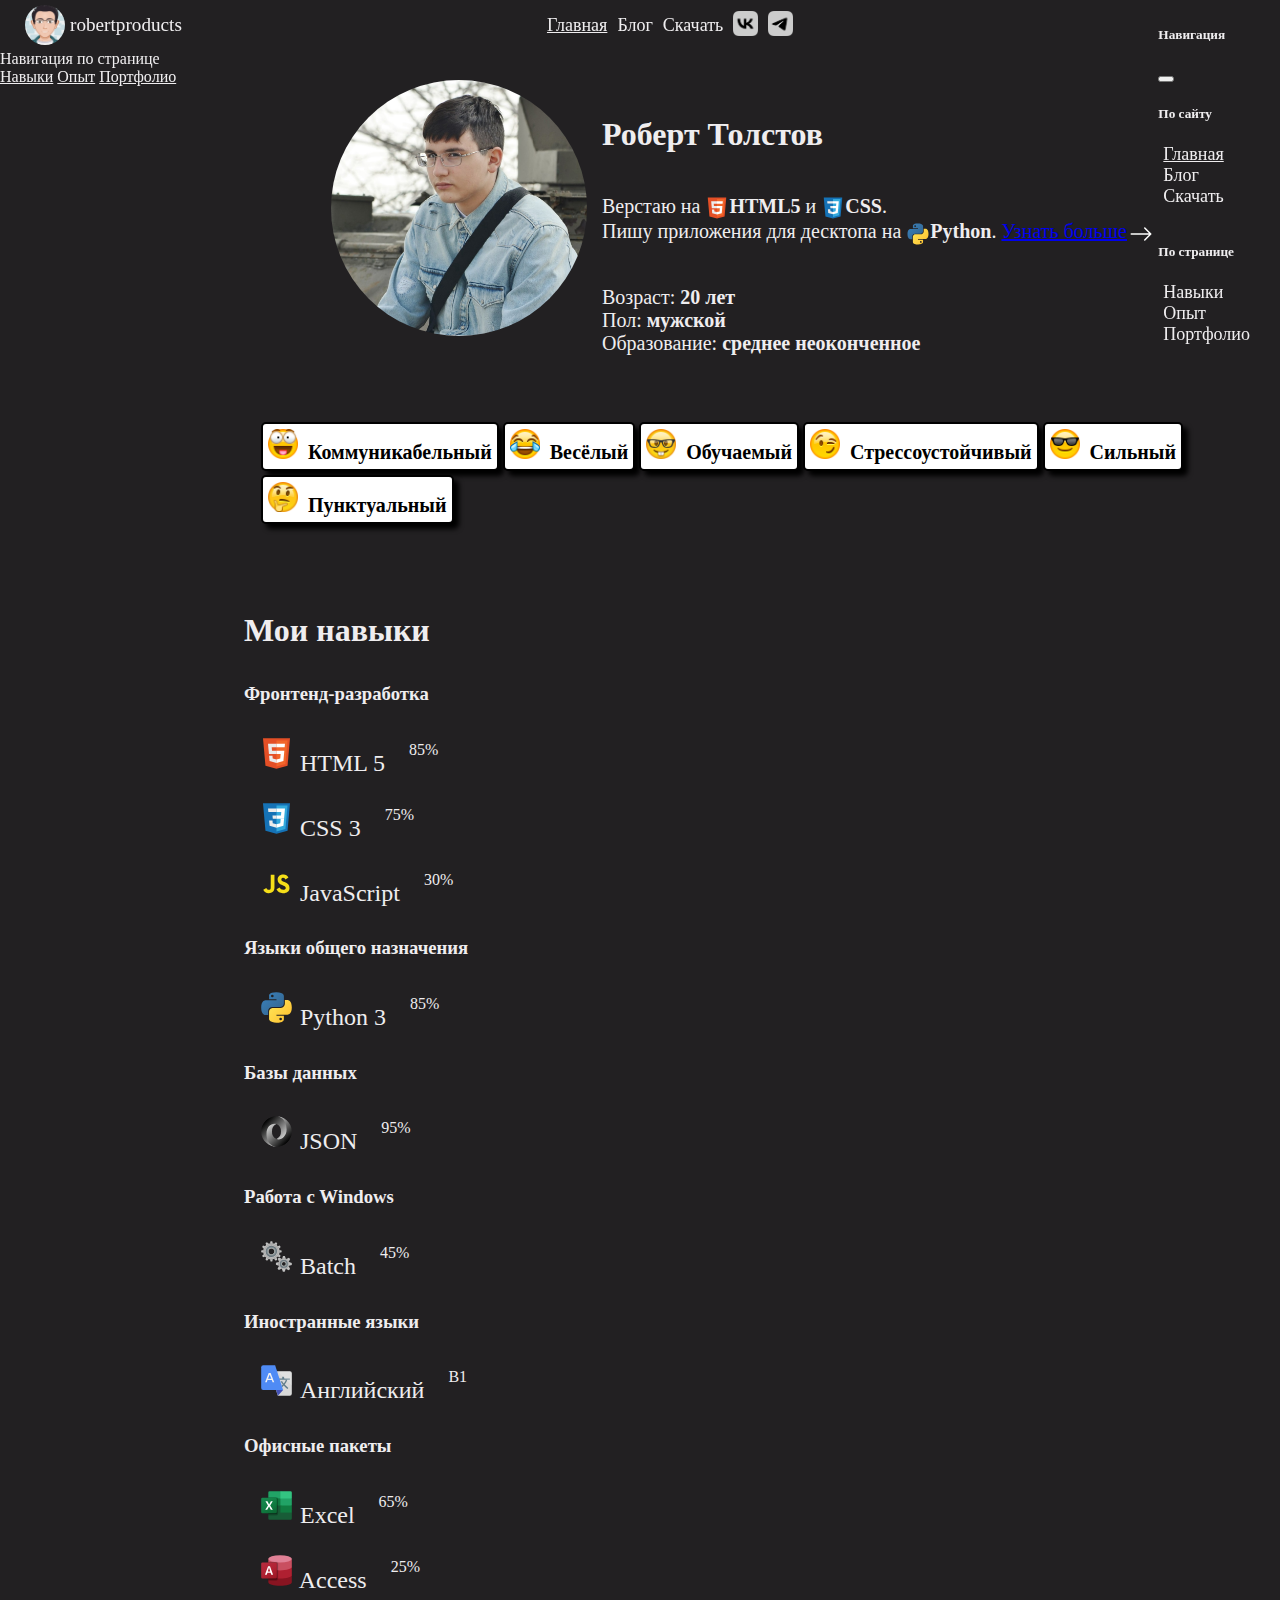
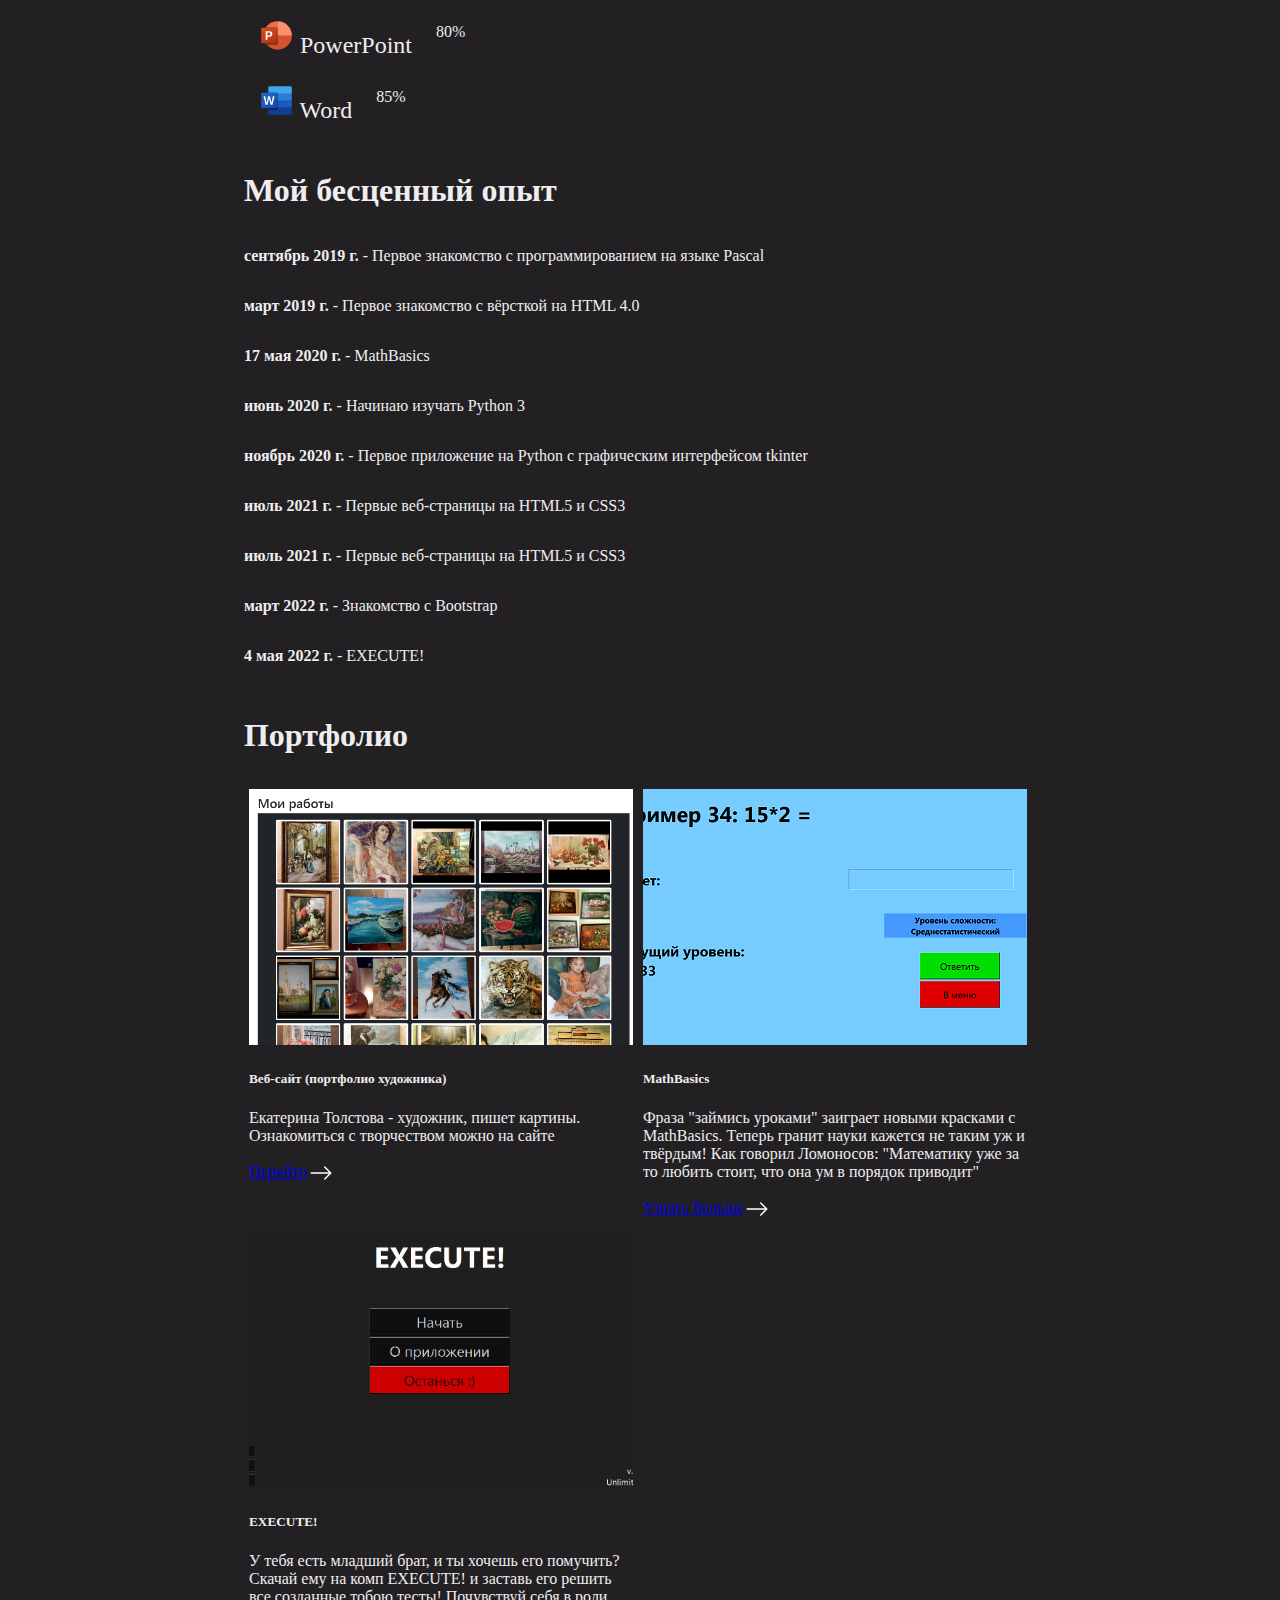
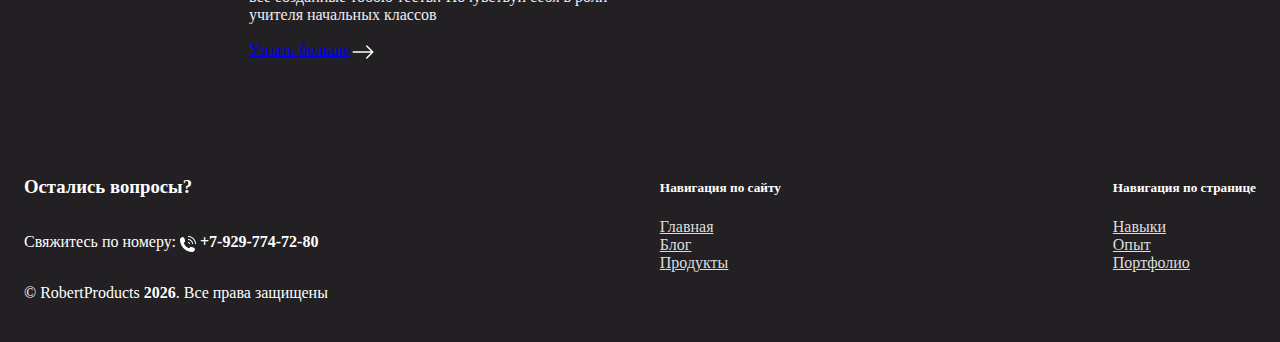
<file: index.html>
<!DOCTYPE html>
<html lang="ru">
<head>
    <meta charset="UTF-8">
    <meta http-equiv="X-UA-Compatible" content="IE=edge">
    <meta name="viewport" content="width=device-width, initial-scale=1.0, maximum-scale=1">
    <meta name="description" content="Привет, я Роберт, и это мой сайт! Жду в гости, просто нажми ссылку!">
    <title>RobertProducts</title>

    <link rel="icon" href="src/favicon.webp">
    <link rel="stylesheet" href="css/index.css">
    <link href="https://cdn.jsdelivr.net/npm/bootstrap@5.2.0-beta1/dist/css/bootstrap.min.css" rel="stylesheet" integrity="sha384-0evHe/X+R7YkIZDRvuzKMRqM+OrBnVFBL6DOitfPri4tjfHxaWutUpFmBp4vmVor" crossorigin="anonymous">
    <script type="text/javascript" src="https://vk.com/js/api/share.js?95" charset="windows-1251"></script>
</head>
<body data-bs-spy="scroll" data-bs-target="#scrollspy-list">
    <nav id="navbar" class="row-flex bg-dark">
        <div class="row-flex">
            <a href="index.html">
                <div class="navbar-brand row-flex">
                    <img src="src/favicon.webp">
                    <span>robertproducts</span>
                </div>
            </a>
        </div>
        <div id="default-navbar" class="navbar-items row-flex">
            <a href="index.html"><span class="navbar-link active">Главная</span></a>
            <a href="blog.html"><span class="navbar-link">Блог</span></a>
            <a href="download.html"><span class="navbar-link">Скачать</span></a>
            <a href="https://vk.com/robertproducts" target="_blank"><img src="src/vk.png"></a>
            <a href="https://t.me/robertproducts" target="_blank"><img src="src/telegram.png"></a>
        </div>
        <button id="mobile-navbar-btn" class="btn btn-secondary" type="button" data-bs-toggle="offcanvas" data-bs-target="#mobile-navbar" aria-controls="mobile-navbar">
            <svg xmlns="http://www.w3.org/2000/svg" width="25" height="25" fill="#000" class="bi bi-list" viewBox="0 0 16 16">
                <path fill-rule="evenodd" d="M2.5 12a.5.5 0 0 1 .5-.5h10a.5.5 0 0 1 0 1H3a.5.5 0 0 1-.5-.5zm0-4a.5.5 0 0 1 .5-.5h10a.5.5 0 0 1 0 1H3a.5.5 0 0 1-.5-.5zm0-4a.5.5 0 0 1 .5-.5h10a.5.5 0 0 1 0 1H3a.5.5 0 0 1-.5-.5z"/>
            </svg>
        </button>
        <div class="offcanvas offcanvas-start bg-dark" tabindex="-1" id="mobile-navbar" aria-labelledby="mobile-navbar-lbl">
            <div class="offcanvas-header">
                <h5 class="offcanvas-title" id="mobile-navbar-lbl">Навигация</h5>
                <button type="button" class="btn-close" data-bs-dismiss="offcanvas" aria-label="Close"></button>
            </div>
            <div class="offcanvas-body">
                <div class="column-flex">
                    <h5>По сайту</h5>
                    <div class="navbar-items margin-block-mobile-nav column-flex">
                        <a href="index.html"><span class="navbar-link active">Главная</span></a>
                        <a href="blog.html"><span class="navbar-link">Блог</span></a>
                        <a href="download.html"><span class="navbar-link">Скачать</span></a>
                    </div>
                    <h5>По странице</h5>
                    <nav class="navbar-items column-flex">
                        <a class="nav-link" href="#skills"><span class="navbar-link">Навыки</span></a>
                        <a class="nav-link" href="#roadmap"><span class="navbar-link">Опыт</span></a>
                        <a class="nav-link" href="#portfolio"><span class="navbar-link">Портфолио</span></a>
                    </nav>
                </div>
            </div>
        </div>
    </nav>
    <div class="row-flex">
        <aside id="scrollspy-aside" class="column-flex">
            <nav id="scrollspy-list" class="navbar navbar-dark bg-dark flex-column align-items-stretch p-3">
                <span class="navbar-brand">Навигация по странице</span>
                <nav class="nav nav-pills flex-column">
                    <a class="nav-link" href="#skills">Навыки</a>
                    <a class="nav-link" href="#roadmap">Опыт</a>
                    <a class="nav-link" href="#portfolio">Портфолио</a>
                </nav>
            </nav>
        </aside>
        <main class="column-flex scrollspy" data-bs-spy="scroll" data-bs-target="#scrollspy-list" data-bs-offset="0" data-bs-smooth-scroll="true" tabindex="0">
            <section id="about" class="column-flex">
                <div class="row-flex wrap">
                    <img class="main-img" src="src/me.jpg">
                    <div class="column-flex">
                        <h1>Роберт Толстов</h1>
                        <p style="font-size: 20px;">
                            Верстаю на <img class="icon" src="src/html.svg"><strong>HTML5</strong> и <img class="icon" src="src/css.svg"><strong>CSS</strong>.<br>
                            Пишу приложения для десктопа на <img class="icon" src="src/python.svg"><strong>Python</strong>.
                            <a href="blog.html#about" class="arrow-btn"><span class="arrow-btn-txt">Узнать больше</span><img src="src/arrow-right.svg" class="icon" style="filter:invert(100%)"></a>
                        </p>
                        <p style="font-size: 20px;">
                            <span id="age"></span><br>
                            <span id="sex">Пол: <strong>мужской</strong></span><br>
                            <span id="edu">Образование: <strong>среднее неоконченное</strong></span><br>
                        </p>
                    </div>
                </div>
                <div class="row-flex wrap">
                    <div class="aspect-block">
                        <img class="default-icon" src="src/emoji/D83DDE03_2x.png">
                        <img class="evil-icon" src="src/emoji/D83DDE21_2x.png">
                        <span>Коммуникабельный</span>
                    </div>
                    <div class="aspect-block" onclick="funny();">
                        <img class="default-icon" src="src/emoji/D83DDE02_2x.png">
                        <img class="evil-icon" src="src/emoji/D83DDE12_2x.png">
                        <span>Весёлый</span>
                    </div>
                    <div class="aspect-block">
                        <img class="default-icon" src="src/emoji/D83EDD13_2x.png">
                        <img class="evil-icon" src="src/emoji/D83DDE34_2x.png">
                        <span>Обучаемый</span>
                    </div>
                    <div class="aspect-block">
                        <img class="default-icon" src="src/emoji/D83DDE09_2x.png">
                        <img class="evil-icon" src="src/emoji/D83DDE22_2x.png">
                        <span>Стрессоустойчивый</span>
                    </div>
                    <div class="aspect-block">
                        <img class="default-icon" src="src/emoji/D83DDE0E_2x.png">
                        <img class="evil-icon" src="src/emoji/D83EDD15_2x.png">
                        <span>Сильный</span>
                    </div>
                    <div class="aspect-block">
                        <img class="default-icon" src="src/emoji/D83EDD14_2x.png">
                        <img class="evil-icon" src="src/emoji/D83DDE1C_2x.png">
                        <span>Пунктуальный</span>
                    </div>
                </div>
            </section>
            <section id="skills" class="column-flex">
                <h1 style="margin-bottom: 15px;">Мои навыки</h1>
                <div class="column-flex">
                    <h3>Фронтенд-разработка</h3>
                    <div class="pb-skill">
                        <div class="title" style="margin-right: 1.5rem;">
                            <img class="logo" src="src/html.svg">
                            <span>HTML 5</span>
                        </div>
                        <div class="progress" style="width: 35%; height: 35px; margin-top: 0.25rem;">
                            <div class="progress-bar" role="progressbar" style="width: 85%;" aria-valuenow="85" aria-valuemin="0" aria-valuemax="100">85%</div>
                        </div>
                    </div>
                    <div class="pb-skill">
                        <div class="title" style="margin-right: 1.5rem;">
                            <img class="logo" src="src/css.svg">
                            <span>CSS 3</span>
                        </div>
                        <div class="progress" style="width: 35%; height: 35px; margin-top: 0.25rem;">
                            <div class="progress-bar" role="progressbar" style="width: 75%;" aria-valuenow="75" aria-valuemin="0" aria-valuemax="100">75%</div>
                        </div>
                    </div>
                    <div class="pb-skill">
                        <div class="title" style="margin-right: 1.5rem;">
                            <img class="logo" src="src/js.svg">
                            <span>JavaScript</span>
                        </div>
                        <div class="progress" style="width: 35%; height: 35px; margin-top: 0.25rem;">
                            <div class="progress-bar" role="progressbar" style="width: 30%;" aria-valuenow="30" aria-valuemin="0" aria-valuemax="100">30%</div>
                        </div>
                    </div>
                </div>
                <div class="column-flex">
                    <h3>Языки общего назначения</h3>
                    <div class="pb-skill">
                        <div class="title" style="margin-right: 1.5rem;">
                            <img class="logo" src="src/python.svg">
                            <span>Python 3</span>
                        </div>
                        <div class="progress" style="width: 35%; height: 35px; margin-top: 0.25rem;">
                            <div class="progress-bar" role="progressbar" style="width: 85%;" aria-valuenow="85" aria-valuemin="0" aria-valuemax="100">85%</div>
                        </div>
                    </div>
                </div>
                <div class="column-flex">
                    <h3>Базы данных</h3>
                    <div class="pb-skill">
                        <div class="title" style="margin-right: 1.5rem;">
                            <img class="logo" src="src/json.svg">
                            <span>JSON</span>
                        </div>
                        <div class="progress" style="width: 35%; height: 35px; margin-top: 0.25rem;">
                            <div class="progress-bar" role="progressbar" style="width: 95%;" aria-valuenow="95" aria-valuemin="0" aria-valuemax="100">95%</div>
                        </div>
                    </div>
                </div>
                <div class="column-flex">
                    <h3>Работа с Windows</h3>
                    <div class="pb-skill">
                        <div class="title" style="margin-right: 1.5rem;">
                            <img class="logo" src="src/batch.svg">
                            <span>Batch</span>
                        </div>
                        <div class="progress" style="width: 35%; height: 35px; margin-top: 0.25rem;">
                            <div class="progress-bar" role="progressbar" style="width: 45%;" aria-valuenow="45" aria-valuemin="0" aria-valuemax="100">45%</div>
                        </div>
                    </div>
                </div>
                <div class="column-flex">
                    <h3>Иностранные языки</h3>
                    <div class="pb-skill">
                        <div class="title" style="margin-right: 1.5rem;">
                            <img class="logo" src="src/lang.svg">
                            <span>Английский</span>
                        </div>
                        <div class="progress" style="width: 35%; height: 35px; margin-top: 0.25rem;">
                            <div class="progress-bar" role="progressbar" style="width: 40%;" aria-valuenow="40" aria-valuemin="0" aria-valuemax="100">B1</div>
                        </div>
                    </div>
                </div>
                <div class="column-flex">
                    <h3>Офисные пакеты</h3>
                    <div class="pb-skill">
                        <div class="title" style="margin-right: 1.5rem;">
                            <img class="logo" src="src/excel.svg">
                            <span>Excel</span>
                        </div>
                        <div class="progress" style="width: 35%; height: 35px; margin-top: 0.25rem;">
                            <div class="progress-bar" role="progressbar" style="width: 65%;" aria-valuenow="65" aria-valuemin="0" aria-valuemax="100">65%</div>
                        </div>
                    </div>
                    <div class="pb-skill">
                        <div class="title" style="margin-right: 1.5rem;">
                            <img class="logo" src="src/access.svg">
                            <span>Access</span>
                        </div>
                        <div class="progress" style="width: 35%; height: 35px; margin-top: 0.25rem;">
                            <div class="progress-bar" role="progressbar" style="width: 25%;" aria-valuenow="25" aria-valuemin="0" aria-valuemax="100">25%</div>
                        </div>
                    </div>
                    <div class="pb-skill">
                        <div class="title" style="margin-right: 1.5rem;">
                            <img class="logo" src="src/powerpoint.svg">
                            <span>PowerPoint</span>
                        </div>
                        <div class="progress" style="width: 35%; height: 35px; margin-top: 0.25rem;">
                            <div class="progress-bar" role="progressbar" style="width: 80%;" aria-valuenow="80" aria-valuemin="0" aria-valuemax="100">80%</div>
                        </div>
                    </div>
                    <div class="pb-skill">
                        <div class="title" style="margin-right: 1.5rem;">
                            <img class="logo" src="src/word.svg">
                            <span>Word</span>
                        </div>
                        <div class="progress" style="width: 35%; height: 35px; margin-top: 0.25rem;">
                            <div class="progress-bar" role="progressbar" style="width: 85%;" aria-valuenow="85" aria-valuemin="0" aria-valuemax="100">85%</div>
                        </div>
                    </div>
                </div>
            </section>
            <section id="roadmap" class="column-flex">
                <h1>Мой бесценный опыт</h1>
                <p>
                    <strong>сентябрь 2019 г.</strong> - Первое знакомство с программированием на языке Pascal
                </p>
                <p>
                    <strong>март 2019 г.</strong> - Первое знакомство с вёрсткой на HTML 4.0
                </p>
                <p>
                    <strong>17 мая 2020 г.</strong> - MathBasics
                </p>
                <p>
                    <strong>июнь 2020 г.</strong> - Начинаю изучать Python 3
                </p>
                <p>
                    <strong>ноябрь 2020 г.</strong> - Первое приложение на Python с графическим интерфейсом tkinter
                </p>
                <p>
                    <strong>июль 2021 г.</strong> - Первые веб-страницы на HTML5 и CSS3
                </p>
                <p>
                    <strong>июль 2021 г.</strong> - Первые веб-страницы на HTML5 и CSS3
                </p>
                <p>
                    <strong>март 2022 г.</strong> - Знакомство с Bootstrap
                </p>
                <p>
                    <strong>4 мая 2022 г.</strong> - EXECUTE!
                </p>
            </section>
            <section id="portfolio" class="column-flex">
                <h1 style="margin-bottom: 30px;">Портфолио</h1>
                <div class="row-flex wrap">
                    <div class="card bg-dark" style="width: 24rem;">
                        <img src="src/mommy's-site.png" class="card-img-top">
                        <div class="card-body">
                            <h5 class="card-title">Веб-сайт (портфолио художника)</h5>
                            <p class="card-text">Екатерина Толстова - художник, пишет картины. Ознакомиться с творчеством можно на сайте</p>
                            <a href="https://katiatol26.netlify.app" target="_blank" class="btn btn-primary arrow-btn" style="padding-right: 15px"><span class="arrow-btn-txt">Перейти</span><img src="src/arrow-right.svg" class="icon" style="filter:invert(100%)"></a>
                        </div>
                    </div>
                    <div class="card bg-dark" style="width: 24rem;">
                        <img src="src/mathbasics.png" class="card-img-top">
                        <div class="card-body">
                            <h5 class="card-title">MathBasics</h5>
                            <p class="card-text">Фраза "займись уроками" заиграет новыми красками с MathBasics. Теперь гранит науки кажется не таким уж и твёрдым! Как говорил Ломоносов: "Математику уже за то любить стоит, что она ум в порядок приводит"</p>
                            <a href="download.html#get-mathbasics" class="btn btn-primary arrow-btn" style="padding-right: 15px"><span class="arrow-btn-txt">Узнать больше</span><img src="src/arrow-right.svg" class="icon" style="filter:invert(100%)"></a>
                        </div>
                    </div>
                    <div class="card bg-dark" style="width: 24rem;">
                        <img src="src/execute!.png" class="card-img-top">
                        <div class="card-body">
                            <h5 class="card-title">EXECUTE!</h5>
                            <p class="card-text">У тебя есть младший брат, и ты хочешь его помучить? Скачай ему на комп EXECUTE! и заставь его решить все созданные тобою тесты! Почувствуй себя в роли учителя начальных классов</p>
                            <a href="download.html#get-execute" class="btn btn-primary arrow-btn" style="padding-right: 15px"><span class="arrow-btn-txt">Узнать больше</span><img src="src/arrow-right.svg" class="icon" style="filter:invert(100%)"></a>
                        </div>
                    </div>
                </div>
            </section>
        </main>
    </div>
    <footer class="bg-dark footer row-flex wrap" style="color: #fff;">
        <section class="column-flex">
            <h3>Остались вопросы?</h3>
            <p>Свяжитесь по номеру: <a href="tel:+79297747280" style="color: #fff; text-decoration: none;">
                <img class="small-icon" style="filter: invert(100%);" src="src/phone.png">
                <strong>+7-929-774-72-80</strong></a>
            </p>
            <p>&copy; RobertProducts <span id="year"></span>. Все права защищены</p>
        </section>
        <section class="column-flex">
            <h5>Навигация по сайту</h5>
            <a href="index.html" class="nav-link">Главная</a>
            <a href="blog.html" class="nav-link">Блог</a>
            <a href="download.html" class="nav-link">Продукты</a>
        </section>
        <section class="column-flex">
            <h5>Навигация по странице</h5>
            <a href="#skills" class="nav-link">Навыки</a>
            <a href="#roadmap" class="nav-link">Опыт</a>
            <a href="#portfolio" class="nav-link">Портфолио</a>
        </section>
    </footer>
    <script src="https://cdn.jsdelivr.net/npm/bootstrap@5.2.0-beta1/dist/js/bootstrap.bundle.min.js" integrity="sha384-pprn3073KE6tl6bjs2QrFaJGz5/SUsLqktiwsUTF55Jfv3qYSDhgCecCxMW52nD2" crossorigin="anonymous"></script>
    <script src="js/index.js" type="text/javascript"></script>
</body>
</html>
</file>
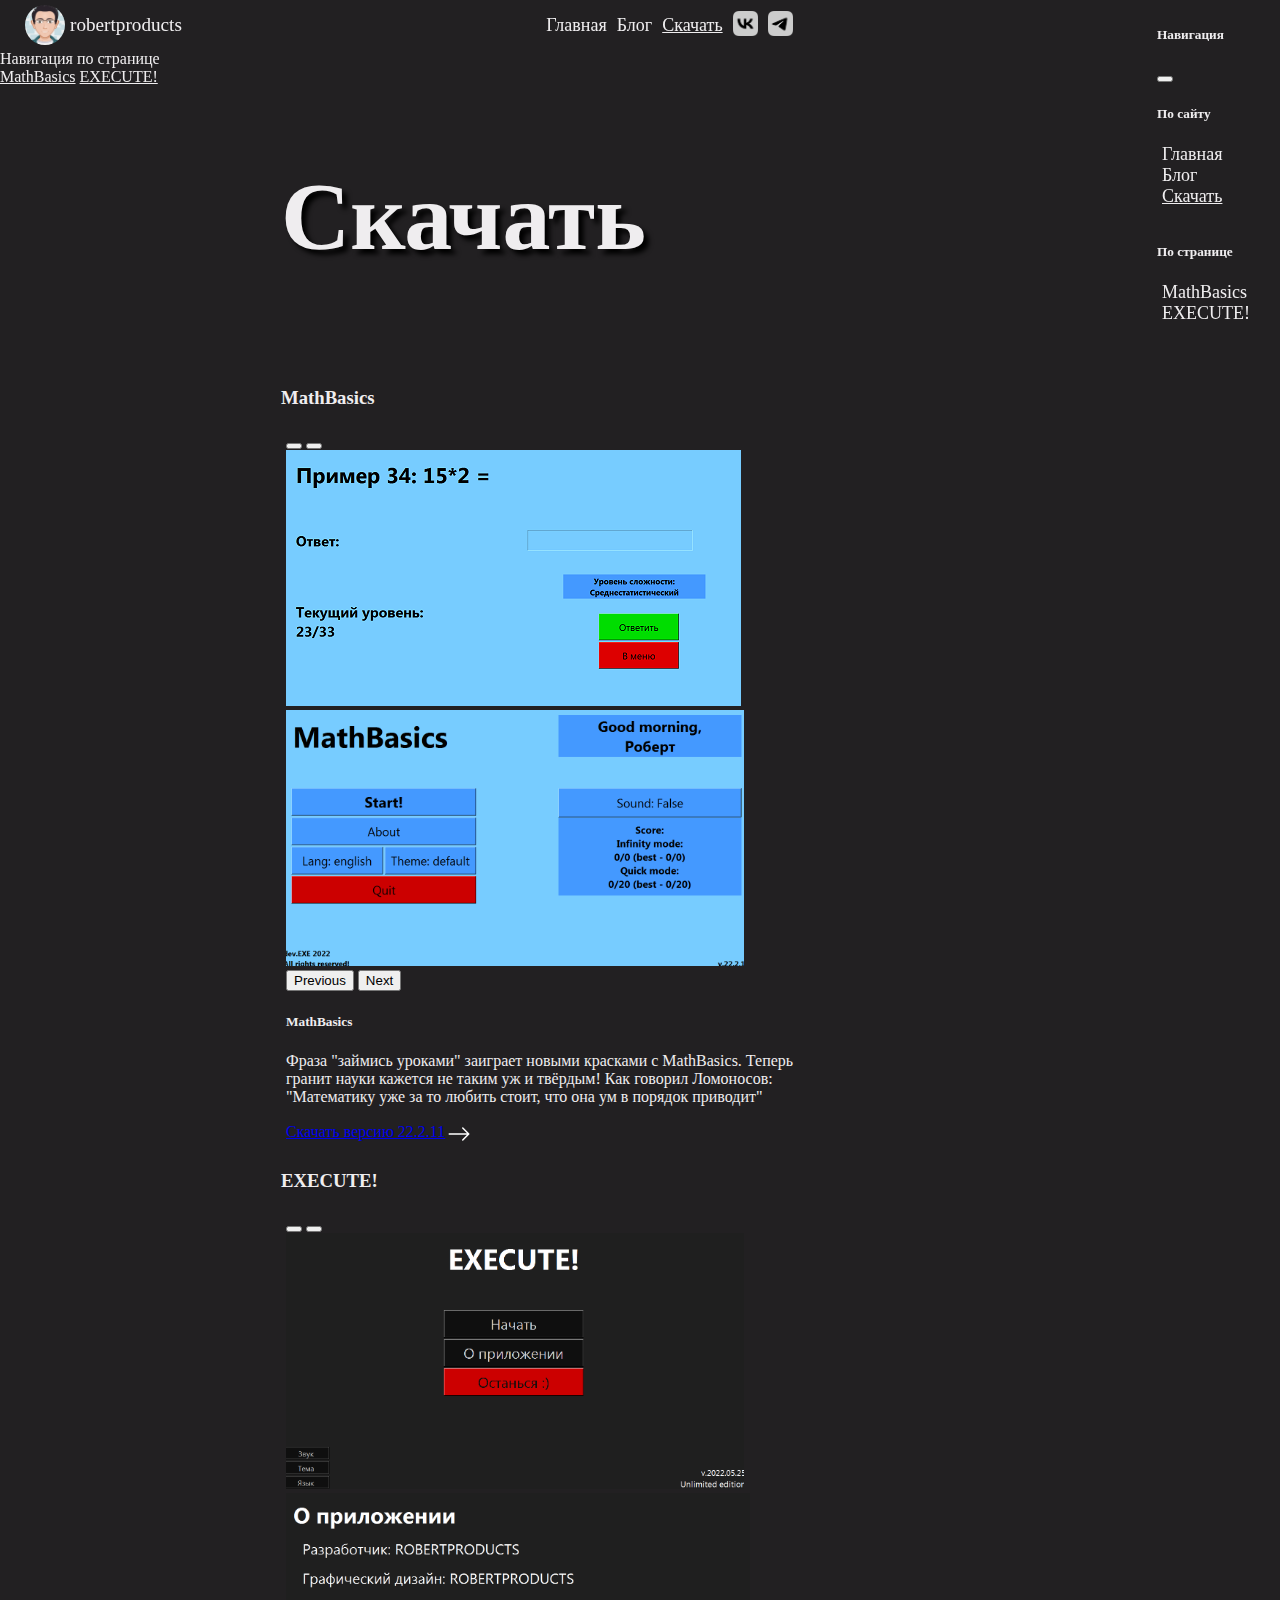
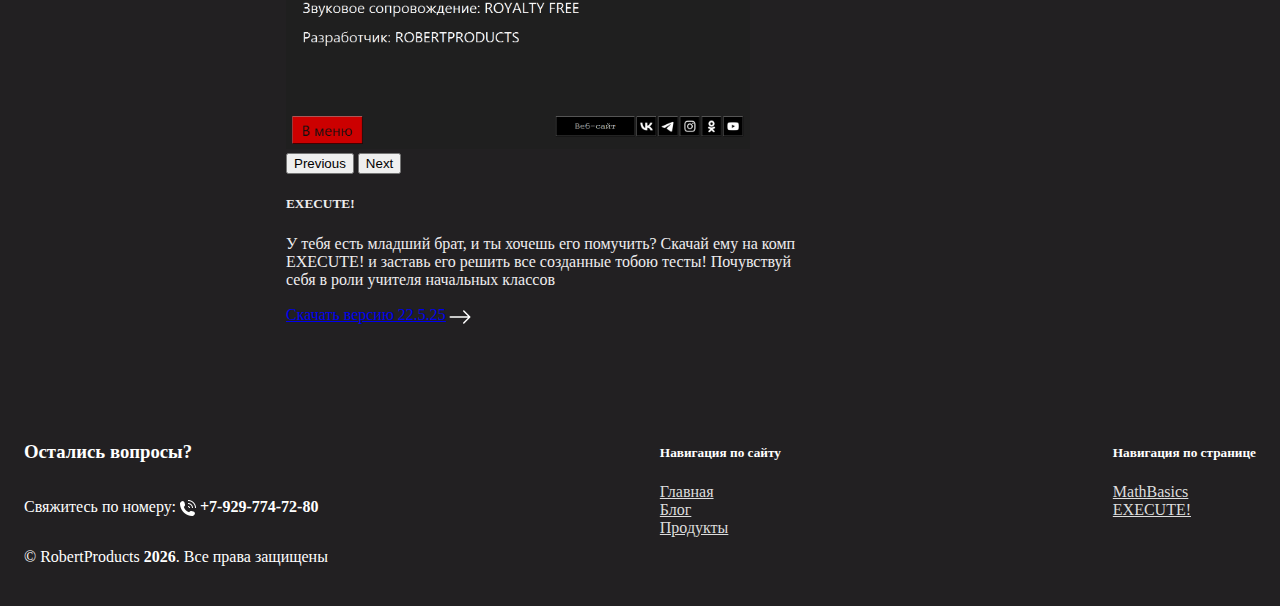
<file: download.html>
<!DOCTYPE html>
<html lang="ru">
<head>
    <meta charset="UTF-8">
    <meta http-equiv="X-UA-Compatible" content="IE=edge">
    <meta name="viewport" content="width=device-width, initial-scale=1.0, maximum-scale=1">
    <meta name="description" content="Привет, я Роберт, и это мой сайт! Жду в гости, просто нажми ссылку!">
    <title>RobertProducts</title>

    <link rel="icon" href="src/favicon.webp">
    <link rel="stylesheet" href="css/download.css">
    <link href="https://cdn.jsdelivr.net/npm/bootstrap@5.2.0-beta1/dist/css/bootstrap.min.css" rel="stylesheet" integrity="sha384-0evHe/X+R7YkIZDRvuzKMRqM+OrBnVFBL6DOitfPri4tjfHxaWutUpFmBp4vmVor" crossorigin="anonymous">
    <script type="text/javascript" src="https://vk.com/js/api/share.js?95" charset="windows-1251"></script>
</head>
<body data-bs-spy="scroll" data-bs-target="#scrollspy-list">
    <nav id="navbar" class="row-flex bg-dark">
        <div class="row-flex">
            <a href="index.html">
                <div class="navbar-brand row-flex">
                    <img src="src/favicon.webp">
                    <span>robertproducts</span>
                </div>
            </a>
        </div>
        <div id="default-navbar" class="navbar-items row-flex">
            <a href="index.html"><span class="navbar-link">Главная</span></a>
            <a href="blog.html"><span class="navbar-link">Блог</span></a>
            <a href="download.html"><span class="navbar-link active">Скачать</span></a>
            <a href="https://vk.com/robertproducts" target="_blank"><img src="src/vk.png"></a>
            <a href="https://t.me/robertproducts" target="_blank"><img src="src/telegram.png"></a>
        </div>
        <button id="mobile-navbar-btn" class="btn btn-secondary" type="button" data-bs-toggle="offcanvas" data-bs-target="#mobile-navbar" aria-controls="mobile-navbar">
            <svg xmlns="http://www.w3.org/2000/svg" width="25" height="25" fill="#000" class="bi bi-list" viewBox="0 0 16 16">
                <path fill-rule="evenodd" d="M2.5 12a.5.5 0 0 1 .5-.5h10a.5.5 0 0 1 0 1H3a.5.5 0 0 1-.5-.5zm0-4a.5.5 0 0 1 .5-.5h10a.5.5 0 0 1 0 1H3a.5.5 0 0 1-.5-.5zm0-4a.5.5 0 0 1 .5-.5h10a.5.5 0 0 1 0 1H3a.5.5 0 0 1-.5-.5z"/>
            </svg>
        </button>
        <div class="offcanvas offcanvas-start bg-dark" tabindex="-1" id="mobile-navbar" aria-labelledby="mobile-navbar-lbl">
            <div class="offcanvas-header">
                <h5 class="offcanvas-title" id="mobile-navbar-lbl">Навигация</h5>
                <button type="button" class="btn-close" data-bs-dismiss="offcanvas" aria-label="Close"></button>
            </div>
            <div class="offcanvas-body">
                <div class="column-flex">
                    <h5>По сайту</h5>
                    <div class="navbar-items margin-block-mobile-nav column-flex">
                        <a href="index.html"><span class="navbar-link">Главная</span></a>
                        <a href="blog.html"><span class="navbar-link">Блог</span></a>
                        <a href="download.html"><span class="navbar-link active">Скачать</span></a>
                    </div>
                    <h5>По странице</h5>
                    <nav class="navbar-items column-flex">
                        <a class="nav-link" href="#get-mathbasics"><span class="navbar-link">MathBasics</span></a>
                        <a class="nav-link" href="#get-execute"><span class="navbar-link">EXECUTE!</span></a>
                    </nav>
                </div>
            </div>
        </div>
    </nav>
    <div class="row-flex">
        <aside id="scrollspy-aside" class="column-flex">
            <nav id="scrollspy-list" class="navbar navbar-dark bg-dark flex-column align-items-stretch p-3">
                <span class="navbar-brand">Навигация по странице</span>
                <nav class="nav nav-pills flex-column">
                    <a class="nav-link" href="#get-mathbasics">MathBasics</a>
                    <a class="nav-link" href="#get-execute">EXECUTE!</a>
                </nav>
            </nav>
        </aside>
        <main class="column-flex scrollspy" data-bs-spy="scroll" data-bs-target="#scrollspy-list" data-bs-offset="0" data-bs-smooth-scroll="true" tabindex="0">
            <p style="font-size:96px; font-weight: 900; text-shadow: 5px 5px 5px #000;">Скачать</p>
            <section id="get-mathbasics" class="column-flex">
                <h3>MathBasics</h3>
                <div class="card bg-dark border-primary mb-3">
                    <div id="carouselIndicators" class="carousel slide card-img-top" data-bs-ride="true">
                        <div class="carousel-indicators">
                            <button type="button" data-bs-target="#carouselIndicators" data-bs-slide-to="0" class="active" aria-current="true" aria-label="Slide 1"></button>
                            <button type="button" data-bs-target="#carouselIndicators" data-bs-slide-to="1" aria-label="Slide 2"></button>
                        </div>
                        <div class="carousel-inner">
                            <div class="carousel-item active">
                                <img src="src/mathbasics.png" class="d-block w-100" style="object-fit: cover; height: 256px;">
                            </div>
                            <div class="carousel-item">
                                <img src="src/mathbasics-2.png" class="d-block w-100" style="object-fit: cover; height: 256px;">
                            </div>
                        </div>
                        <button class="carousel-control-prev" type="button" data-bs-target="#carouselIndicators" data-bs-slide="prev">
                          <span class="carousel-control-prev-icon" aria-hidden="true"></span>
                          <span class="visually-hidden">Previous</span>
                        </button>
                        <button class="carousel-control-next" type="button" data-bs-target="#carouselIndicators" data-bs-slide="next">
                          <span class="carousel-control-next-icon" aria-hidden="true"></span>
                          <span class="visually-hidden">Next</span>
                        </button>
                      </div>
                    <div class="card-body">
                        <h5 class="card-title">MathBasics</h5>
                        <p class="card-text">Фраза "займись уроками" заиграет новыми красками с MathBasics. Теперь гранит науки кажется не таким уж и твёрдым! Как говорил Ломоносов: "Математику уже за то любить стоит, что она ум в порядок приводит"</p>
                        <a href="https://robertproducts.netlify.app/installers/MathBasics/22.2.11.exe" class="btn btn-primary arrow-btn" style="padding-right: 15px"><span class="arrow-btn-txt">Скачать версию 22.2.11</span><img src="src/arrow-right.svg" class="icon" style="filter:invert(100%)"></a>
                    </div>
                </div>
            </section>
            <section id="get-execute" class="column-flex">
                <h3>EXECUTE!</h3>
                <div class="card bg-dark border-primary mb-3">
                    <div id="carouselIndicators2" class="carousel slide card-img-top" data-bs-ride="true">
                        <div class="carousel-indicators">
                            <button type="button" data-bs-target="#carouselIndicators2" data-bs-slide-to="0" class="active" aria-current="true" aria-label="Slide 1"></button>
                            <button type="button" data-bs-target="#carouselIndicators2" data-bs-slide-to="1" aria-label="Slide 2"></button>
                        </div>
                        <div class="carousel-inner">
                            <div class="carousel-item active">
                                <img src="src/execute!.png" class="d-block w-100" style="object-fit: cover; height: 256px;">
                            </div>
                            <div class="carousel-item">
                                <img src="src/execute!-2.png" class="d-block w-100" style="object-fit: cover; height: 256px;">
                            </div>
                        </div>
                        <button class="carousel-control-prev" type="button" data-bs-target="#carouselIndicators2" data-bs-slide="prev">
                          <span class="carousel-control-prev-icon" aria-hidden="true"></span>
                          <span class="visually-hidden">Previous</span>
                        </button>
                        <button class="carousel-control-next" type="button" data-bs-target="#carouselIndicators2" data-bs-slide="next">
                          <span class="carousel-control-next-icon" aria-hidden="true"></span>
                          <span class="visually-hidden">Next</span>
                        </button>
                      </div>
                    <div class="card-body">
                        <h5 class="card-title">EXECUTE!</h5>
                        <p class="card-text">У тебя есть младший брат, и ты хочешь его помучить? Скачай ему на комп EXECUTE! и заставь его решить все созданные тобою тесты! Почувствуй себя в роли учителя начальных классов</p>
                        <a href="https://drive.google.com/file/d/1rpV6NEp7UrpQ0cZ67Y-sBZJ4Oz-zbSkr/view?usp=sharing" class="btn btn-primary arrow-btn" style="padding-right: 15px"><span class="arrow-btn-txt">Скачать версию 22.5.25</span><img src="src/arrow-right.svg" class="icon" style="filter:invert(100%)"></a>
                    </div>
                </div>
            </section>
        </main>
    </div>
    <footer class="bg-dark footer row-flex wrap" style="color: #fff;">
        <section class="column-flex">
            <h3>Остались вопросы?</h3>
            <p>Свяжитесь по номеру: <a href="tel:+79297747280" style="color: #fff; text-decoration: none;">
                <img class="small-icon" style="filter: invert(100%);" src="src/phone.png">
                <strong>+7-929-774-72-80</strong></a>
            </p>
            <p>&copy; RobertProducts <span id="year"></span>. Все права защищены</p>
        </section>
        <section class="column-flex">
            <h5>Навигация по сайту</h5>
            <a href="index.html" class="nav-link">Главная</a>
            <a href="blog.html" class="nav-link">Блог</a>
            <a href="download.html" class="nav-link">Продукты</a>
        </section>
        <section class="column-flex">
            <h5>Навигация по странице</h5>
            <a href="#get-mathbasics" class="nav-link">MathBasics</a>
            <a href="#get-execute" class="nav-link">EXECUTE!</a>
        </section>
    </footer>
    <script src="https://cdn.jsdelivr.net/npm/bootstrap@5.2.0-beta1/dist/js/bootstrap.bundle.min.js" integrity="sha384-pprn3073KE6tl6bjs2QrFaJGz5/SUsLqktiwsUTF55Jfv3qYSDhgCecCxMW52nD2" crossorigin="anonymous"></script>
    <script src="js/download.js" type="text/javascript"></script>
</body>
</html>
</file>
<file: css/index.css>
* {box-sizing: border-box;}
html {scroll-behavior: smooth;}

:root {
    --color: #efedef;
    --bg-color: #222022;
    --dark-bg-color: #1a1a1a;
    --light-bg-color: #4c4947;
    --dark-color: #ceccce;
    --highlight-color: #6ead3a;
}

body {
    background-color: var(--bg-color) !important;
    color: var(--color);
    margin: 0;
    padding: 0;
}

.row-flex {
    display: flex;
    flex-direction: row;
}
.column-flex {
    display: flex;
    flex-direction: column;
}
.wrap {
    flex-wrap: wrap;
}

#navbar {
    height: 50px;
    position: sticky;
    top: 0;
    justify-content: space-between;
    padding: 5px 25px;
    z-index: 1;
}

#navbar a {
    text-decoration: none !important;
}

#navbar .navbar-brand {
    height: 40px;
    align-items: center;
    user-select: none;
    -webkit-user-drag: none;
    -webkit-user-select: none;
    -moz-user-select: none;
}

#navbar .navbar-brand img {
    border-radius: 50%;
    -webkit-border-radius: 50%;
    -moz-border-radius: 50%;
    height: 40px;
    vertical-align: middle;
}

#navbar .navbar-brand span {
    font-size: larger;
    font-weight: 400;
    color: var(--color);

    margin-left: 5px;
}

#navbar .navbar-brand:active {
    outline: 1px dashed var(--color);
}

#navbar .navbar-items {
    align-items: center;
}

#navbar .navbar-items .navbar-link {
    transition: 0.125s;
    background-color: none;
    border-radius: 5px;
    color: var(--color);

    padding: 5px;
    margin: 5px 0;

    font-size: large;
    text-decoration: none;
}

#navbar .navbar-items .navbar-link:hover{
    transition: 0.125s;
    background-color: #00000044;
}

#navbar .navbar-items .navbar-link:active {
    text-decoration: underline currentColor solid;
}

#navbar .navbar-items img {
    transition: 0.125s;
    filter: brightness(80%);
    width: 25px;
    margin: 5px 5px;
}

#navbar .navbar-items img:hover {
    transition: 0.125s;
    filter: brightness(100%);
}

#navbar .navbar-items .active {
    text-decoration: underline currentColor solid !important;
}

#scrollspy-aside {
    justify-content: flex-start;
    width: 256px;
    height: calc(100vh - 50px);
    position: sticky;
    top: 50px;
}

#scrollspy-aside .nav-link {
    transition: 0.25s;
    color: var(--color);
    background-color: none;
}

#scrollspy-aside .nav-link.active {
    transition: 0.25s;
    color: var(--color);
    background-color: var(--dark-bg-color);
}

#scrollspy-list {
    width: 100%;
}

#mobile-navbar {
    max-width: 256px;
    color: var(--color);
}

#mobile-navbar-lbl {
    color: var(--color)
}

#mobile-navbar .navbar-items {
    align-items: flex-start;
}

.margin-block-mobile-nav {
    margin-bottom: 15px !important;
}

#mobile-navbar h5 {
    color: var(--color);
}

main {
    margin: 15px 25px;
    color: var(--color);
}

#about .main-img {
    height: 256px;
    border-radius: 50%;
}

#about div {
    margin: 15px
}

#skills, #roadmap {
    margin-bottom: 15px !important;
}

@media screen and (max-width: 720px) { /*маленький экран*/
    #default-navbar {
        display: none;
    }
    #mobile-navbar-btn {
        display: flex;
    }
    #scrollspy-aside {
        display: none;
    }
    main section{
        border-top: 50px transparent solid;
        margin-bottom: -50px !important
    }
    #about {
        justify-content: center;
        margin-top: -50px;
    }
    #about .main-img {
        margin: auto !important;
    }
    .margin-left {
        margin-top: 15px;
    }
    .card {
        margin: 5px;
        width: 100% !important;
    }
}

@media screen and (min-width: 720px) { /*большой экран*/
    #default-navbar {
        display: flex;
    }
    #mobile-navbar-btn {
        display: none;
    }
    #scrollspy-aside {
        display: flex;
    }
    main section:not(:first-child) {
        border-top: 0px transparent solid;
        margin-bottom: 0px !important
    }
    #about {
        justify-content: center;
        align-items: center;
        margin-bottom: 50px;
    }
    #about .main-img {
        margin: none !important;
    }
    .margin-left {
        margin-left: 15px;
    }
    .card {
        margin: 5px;
    }
}

.icon, .small-icon {
    height: 1.5rem;
    vertical-align: middle;
}

.small-icon {
    height: 1rem;
}

.arrow-btn:hover > .icon {
    transition: 0.25s;
    transform: translateX(8px);
}

.arrow-btn > .icon {
    padding-left: 2px;
}

.arrow-btn:not(hover) > .icon {
    transition: 0.25s;
    transform: translateX(0px);
}

.pb-skill {
    display: flex;
    flex-direction: row;
    flex-wrap: no-wrap;
    justify-content: flex-start;
    align-items: center;
    height: 35px;
    margin: 15px;
}

.pb-skill .title {
    font-size: 24px;
    margin-right: 15%;
    flex-wrap: wrap;
}

.pb-skill .logo {
    width: 35px;
}

.aspect-block {
    transition: 0.125s;
    padding: 5px;
    margin: 2px !important;
    background-color: #fff;
    border-radius: 5px;
    border: 2px #000 solid;
    color: #000;
    font-size: 20px;
    font-weight: 900;
    box-shadow: 5px 5px 5px;
    align-items: center;
    user-select: none !important;
}

.aspect-block:active {
    transition: 0.125s;
    box-shadow: none;
    transform: translate(5px, 5px);
}

.aspect-block > .default-icon {
    display: inline;
    margin-right: 5px;
    height: 30px;
}

.aspect-block > .evil-icon {
    display: none;
    margin-right: 5px;
    height: 30px;
}

.aspect-block:active > .default-icon {
    display: none;
}

.aspect-block:active > .evil-icon {
    display: inline;
}

footer {
    margin-top: 50px;
    padding: 1.5rem;
    justify-content: space-between;
}

footer .nav-link {
    color: #ddd;
    width: fit-content;
}

footer .nav-link:hover {
    transition: all 0.125s;
    text-decoration: underline #fff solid;
}

.card-img-top {
    object-fit: cover;
    width: 100%;
    height: 256px
}
</file>
<file: css/download.css>
* {box-sizing: border-box;}
html {scroll-behavior: smooth;}

:root {
    --color: #efedef;
    --bg-color: #222022;
    --dark-bg-color: #1a1a1a;
    --light-bg-color: #4c4947;
    --dark-color: #ceccce;
    --highlight-color: #6ead3a;
}

body {
    background-color: var(--bg-color) !important;
    color: var(--color);
    margin: 0;
    padding: 0;
}

.row-flex {
    display: flex;
    flex-direction: row;
}
.column-flex {
    display: flex;
    flex-direction: column;
}
.wrap {
    flex-wrap: wrap;
}

#navbar {
    height: 50px;
    position: sticky;
    top: 0;
    justify-content: space-between;
    padding: 5px 25px;
    z-index: 1;
}

#navbar a {
    text-decoration: none !important;
}

#navbar .navbar-brand {
    height: 40px;
    align-items: center;
    user-select: none;
    -webkit-user-drag: none;
    -webkit-user-select: none;
    -moz-user-select: none;
}

#navbar .navbar-brand img {
    border-radius: 50%;
    -webkit-border-radius: 50%;
    -moz-border-radius: 50%;
    height: 40px;
    vertical-align: middle;
}

#navbar .navbar-brand span {
    font-size: larger;
    font-weight: 400;
    color: var(--color);

    margin-left: 5px;
}

#navbar .navbar-brand:active {
    outline: 1px dashed var(--color);
}

#navbar .navbar-items {
    align-items: center;
}

#navbar .navbar-items .navbar-link {
    transition: 0.125s;
    background-color: none;
    border-radius: 5px;
    color: var(--color);

    padding: 5px;
    margin: 5px 0;

    font-size: large;
    text-decoration: none;
}

#navbar .navbar-items .navbar-link:hover{
    transition: 0.125s;
    background-color: #00000044;
}

#navbar .navbar-items .navbar-link:active {
    text-decoration: underline currentColor solid;
}

#navbar .navbar-items img {
    transition: 0.125s;
    filter: brightness(80%);
    width: 25px;
    margin: 5px 5px;
}

#navbar .navbar-items img:hover {
    transition: 0.125s;
    filter: brightness(100%);
}

#navbar .navbar-items .active {
    text-decoration: underline currentColor solid !important;
}

#scrollspy-aside {
    justify-content: flex-start;
    width: 256px;
    height: calc(100vh - 50px);
    position: sticky;
    top: 50px;
}

#scrollspy-aside .nav-link {
    transition: 0.25s;
    color: var(--color);
    background-color: none;
}

#scrollspy-aside .nav-link.active {
    transition: 0.25s;
    color: var(--color);
    background-color: var(--dark-bg-color);
}

#scrollspy-list {
    width: 100%;
}

#mobile-navbar {
    max-width: 256px;
    color: var(--color);
}

#mobile-navbar-lbl {
    color: var(--color)
}

#mobile-navbar .navbar-items {
    align-items: flex-start;
}

.margin-block-mobile-nav {
    margin-bottom: 15px !important;
}

#mobile-navbar h5 {
    color: var(--color);
}

main {
    margin: 15px 25px;
    color: var(--color);
}

@media screen and (max-width: 720px) { /*маленький экран*/
    #default-navbar {
        display: none;
    }
    #mobile-navbar-btn {
        display: flex;
    }
    #scrollspy-aside {
        display: none;
    }
    main section{
        border-top: 50px transparent solid;
        margin-bottom: -50px !important
    }
    #about {
        justify-content: center;
        margin-top: -50px;
    }
    #about .main-img {
        margin: auto !important;
    }
    .margin-left {
        margin-top: 15px;
    }
    .card {
        margin: 5px;
        width: 100% !important;
    }
}

@media screen and (min-width: 720px) { /*большой экран*/
    #default-navbar {
        display: flex;
    }
    #mobile-navbar-btn {
        display: none;
    }
    #scrollspy-aside {
        display: flex;
    }
    main section:not(:first-child) {
        border-top: 0px transparent solid;
        margin-bottom: 0px !important
    }
    #about {
        justify-content: center;
        align-items: center;
        margin-bottom: 50px;
    }
    #about .main-img {
        margin: none !important;
    }
    .margin-left {
        margin-left: 15px;
    }
    .card {
        margin: 5px;
    }
}

.icon, .small-icon {
    height: 1.5rem;
    vertical-align: middle;
}

.small-icon {
    height: 1rem;
}

.arrow-btn:hover > .icon {
    transition: 0.25s;
    transform: translateX(8px);
}

.arrow-btn > .icon {
    padding-left: 2px;
}

.arrow-btn:not(hover) > .icon {
    transition: 0.25s;
    transform: translateX(0px);
}

footer {
    margin-top: 50px;
    padding: 1.5rem;
    justify-content: space-between;
}

footer .nav-link {
    color: #ddd;
    width: fit-content;
}

footer .nav-link:hover {
    transition: all 0.125s;
    text-decoration: underline #fff solid;
}

.card {
    width: 512px;
}

#navbar {z-index: 100;}
</file>
